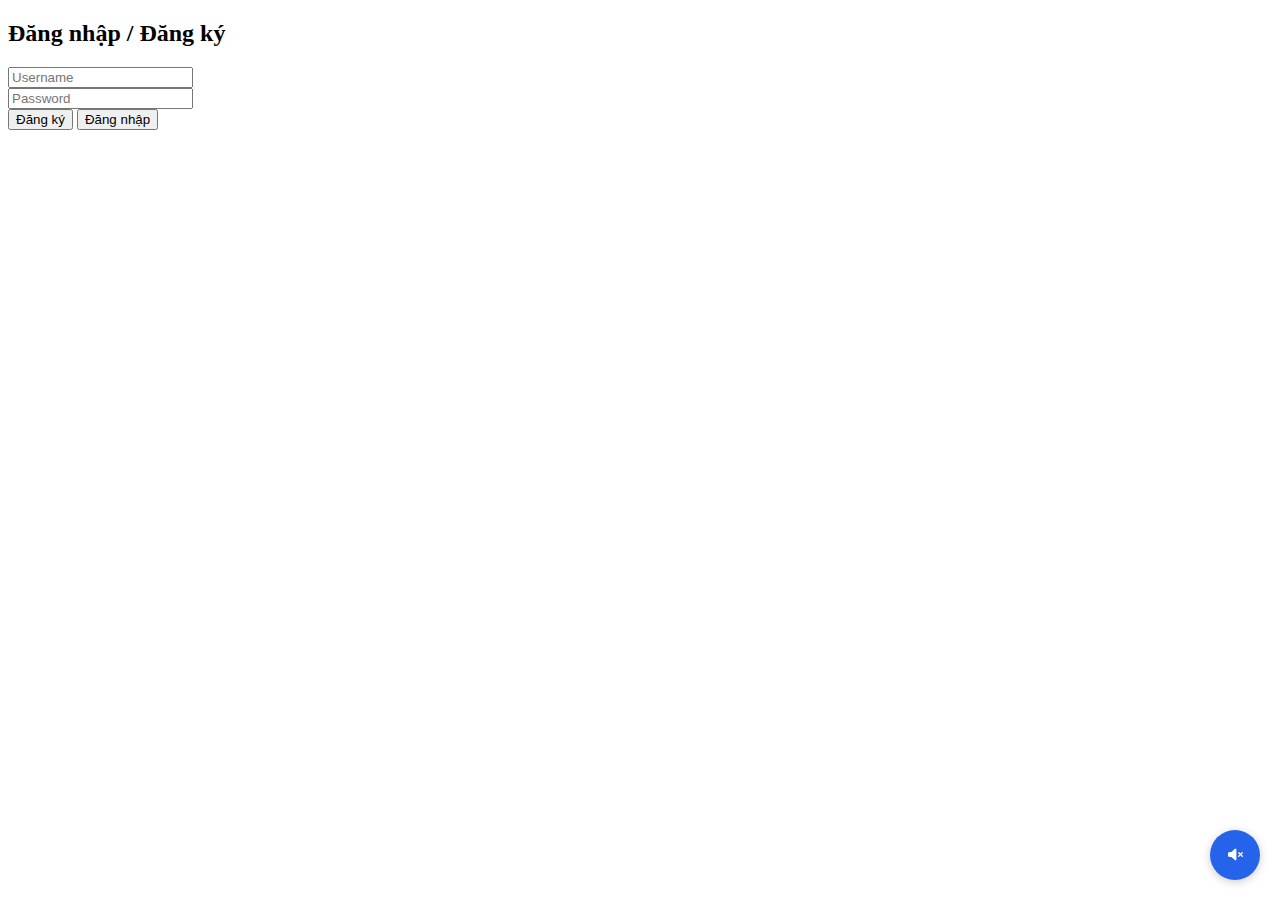
<file: index.html>
<!DOCTYPE html>
<html lang="vi">
<head>
  <meta charset="UTF-8">
  <title>Login/Register with Google Sheet</title>
  <!-- Thêm Font Awesome cho icon âm thanh -->
  <link href="https://cdnjs.cloudflare.com/ajax/libs/font-awesome/6.4.0/css/all.min.css" rel="stylesheet">
  <style>
    /* Thêm style cho nút âm thanh */
    #audioToggle {
      position: fixed;
      bottom: 20px;
      right: 20px;
      z-index: 1000;
      background: #2563eb;
      color: white;
      border: none;
      border-radius: 50%;
      width: 50px;
      height: 50px;
      cursor: pointer;
      display: flex;
      align-items: center;
      justify-content: center;
      box-shadow: 0 2px 10px rgba(0,0,0,0.2);
    }
  </style>
</head>
<body>
  <h2>Đăng nhập / Đăng ký</h2>

  <input type="text" id="username" placeholder="Username"><br>
  <input type="password" id="password" placeholder="Password"><br>

  <button onclick="register()">Đăng ký</button>
  <button onclick="login()">Đăng nhập</button>

  <!-- Thêm audio element -->
  <audio id="bgAudio" loop>
    <source src="1.mp3" type="audio/mpeg">
    Trình duyệt của bạn không hỗ trợ audio element.
  </audio>

  <!-- Nút điều khiển âm thanh -->
  <button id="audioToggle">
    <i class="fas fa-volume-mute"></i>
  </button>

  <script>
    async function callAPI(action) {
      const username = document.getElementById("username").value;
      const password = document.getElementById("password").value;

      const res = await fetch("/api/sheet", {
        method: "POST",
        headers: { "Content-Type": "application/json" },
        body: JSON.stringify({ action, username, password })
      });

      const data = await res.json();
      alert(data.message);
    }

    function register() { callAPI("register"); }
    function login() { callAPI("login"); }

    // Xử lý âm thanh
    document.addEventListener('DOMContentLoaded', function() {
      const audio = document.getElementById('bgAudio');
      const audioToggle = document.getElementById('audioToggle');
      
      // Đặt âm lượng mặc định
      audio.volume = 0.3;
      
      // Thử phát nhạc khi có tương tác người dùng
      function initAudio() {
        // Thêm sự kiện click toàn trang để kích hoạt âm thanh
        document.body.addEventListener('click', function firstInteraction() {
          audio.play().then(() => {
            audioToggle.innerHTML = '<i class="fas fa-volume-up"></i>';
          }).catch(e => {
            console.log("Auto-play prevented:", e);
          });
          // Xóa sự kiện sau khi đã xử lý
          document.body.removeEventListener('click', firstInteraction);
        }, { once: true });
      }
      
      // Khởi tạo âm thanh
      initAudio();
      
      // Xử lý nút bật/tắt âm thanh
      audioToggle.addEventListener('click', function(e) {
        e.stopPropagation(); // Ngăn sự kiện lan ra body
        if (audio.paused) {
          audio.play();
          this.innerHTML = '<i class="fas fa-volume-up"></i>';
        } else {
          audio.pause();
          this.innerHTML = '<i class="fas fa-volume-mute"></i>';
        }
      });
    });
  </script>
</body>
</html>
</file>
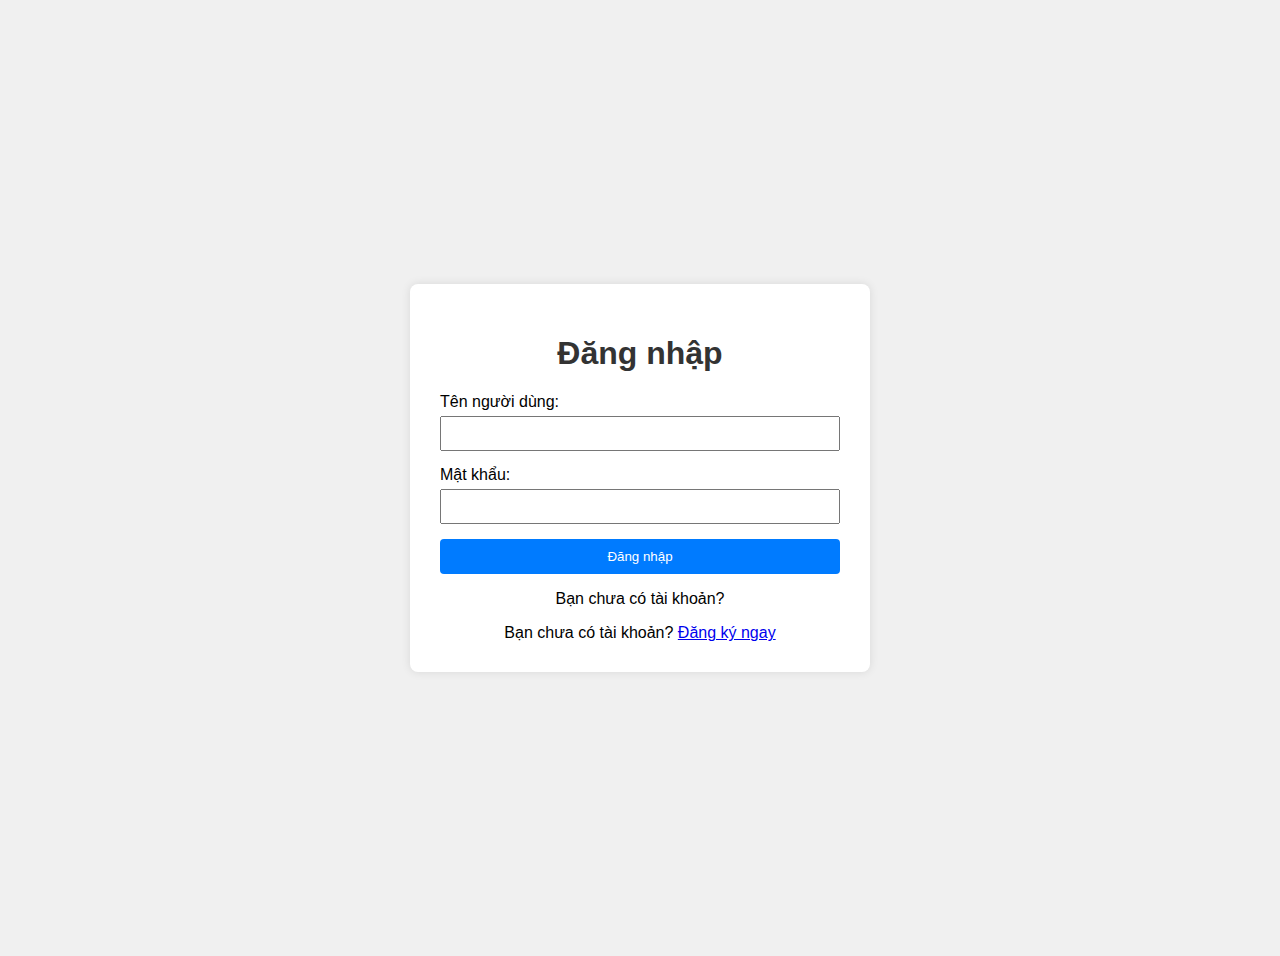
<file: index1.html>
<!DOCTYPE html>
<html lang="vi">
<head>
    <meta charset="UTF-8">
    <meta name="viewport" content="width=device-width, initial-scale=1.0">
    <title>Đăng nhập / Đăng ký</title>
    <style>
        body { font-family: sans-serif; padding: 20px; display: flex; justify-content: center; align-items: center; min-height: 100vh; background-color: #f0f0f0; }
        .container { background: white; padding: 30px; border-radius: 8px; box-shadow: 0 0 10px rgba(0,0,0,0.1); width: 100%; max-width: 400px; }
        h1 { text-align: center; color: #333; }
        .form-group { margin-bottom: 15px; }
        label { display: block; margin-bottom: 5px; }
        input[type="text"], input[type="password"] { width: 100%; padding: 8px; box-sizing: border-box; }
        button { width: 100%; padding: 10px; background-color: #007bff; color: white; border: none; border-radius: 4px; cursor: pointer; }
        button:hover { background-color: #0056b3; }
        .switch-form { text-align: center; margin-top: 15px; }
    </style>
</head>
<body>
    <div class="container">
        <h1 id="form-title">Đăng nhập</h1>
        <form id="auth-form">
            <div class="form-group">
                <label for="username">Tên người dùng:</label>
                <input type="text" id="username" required>
            </div>
            <div class="form-group">
                <label for="password">Mật khẩu:</label>
                <input type="password" id="password" required>
            </div>
            <button type="submit" id="submit-btn">Đăng nhập</button>
        </form>
        <div class="switch-form">
            Bạn chưa có tài khoản? <a href="#" id="switch-link">Đăng ký ngay</a>
        </div>
    </div>

    <script>
        const API_ENDPOINT = 'YOUR_APPS_SCRIPT_URL_HERE'; // Thay thế bằng URL API của bạn

        document.addEventListener('DOMContentLoaded', () => {
            const authForm = document.getElementById('auth-form');
            const formTitle = document.getElementById('form-title');
            const usernameInput = document.getElementById('username');
            const passwordInput = document.getElementById('password');
            const switchLink = document.getElementById('switch-link');
            const submitBtn = document.getElementById('submit-btn');

            let isLogin = true;

            function updateFormState() {
                formTitle.textContent = isLogin ? 'Đăng nhập' : 'Đăng ký';
                submitBtn.textContent = isLogin ? 'Đăng nhập' : 'Đăng ký';
                switchLink.textContent = isLogin ? 'Đăng ký ngay' : 'Đăng nhập ngay';
                document.querySelector('.switch-form p').textContent = isLogin ? 'Bạn chưa có tài khoản?' : 'Bạn đã có tài khoản?';
            }

            switchLink.addEventListener('click', (e) => {
                e.preventDefault();
                isLogin = !isLogin;
                updateFormState();
            });

            authForm.addEventListener('submit', async (e) => {
                e.preventDefault();
                const username = usernameInput.value.trim();
                const password = passwordInput.value.trim();
                const action = isLogin ? 'login' : 'register';

                try {
                    const response = await fetch(API_ENDPOINT, {
                        method: 'POST',
                        headers: { 'Content-Type': 'application/json' },
                        body: JSON.stringify({ action, username, password })
                    });
                    const result = await response.json();

                    if (result.status === 'success') {
                        if (isLogin) {
                            localStorage.setItem('user', JSON.stringify(result.user));
                            window.location.href = 'shop.html'; // Chuyển hướng đến trang shop
                        } else {
                            alert(result.message);
                            isLogin = true;
                            updateFormState();
                        }
                    } else {
                        alert(result.message);
                    }
                } catch (error) {
                    alert('Lỗi kết nối. Vui lòng thử lại.');
                    console.error('Error:', error);
                }
            });

            // Thêm một thẻ <p> vào switch-form để dễ chỉnh sửa nội dung
            const switchFormDiv = document.querySelector('.switch-form');
            const pElement = document.createElement('p');
            switchFormDiv.prepend(pElement);
            updateFormState(); // Cập nhật trạng thái ban đầu
        });
    </script>
</body>
</html>
</file>
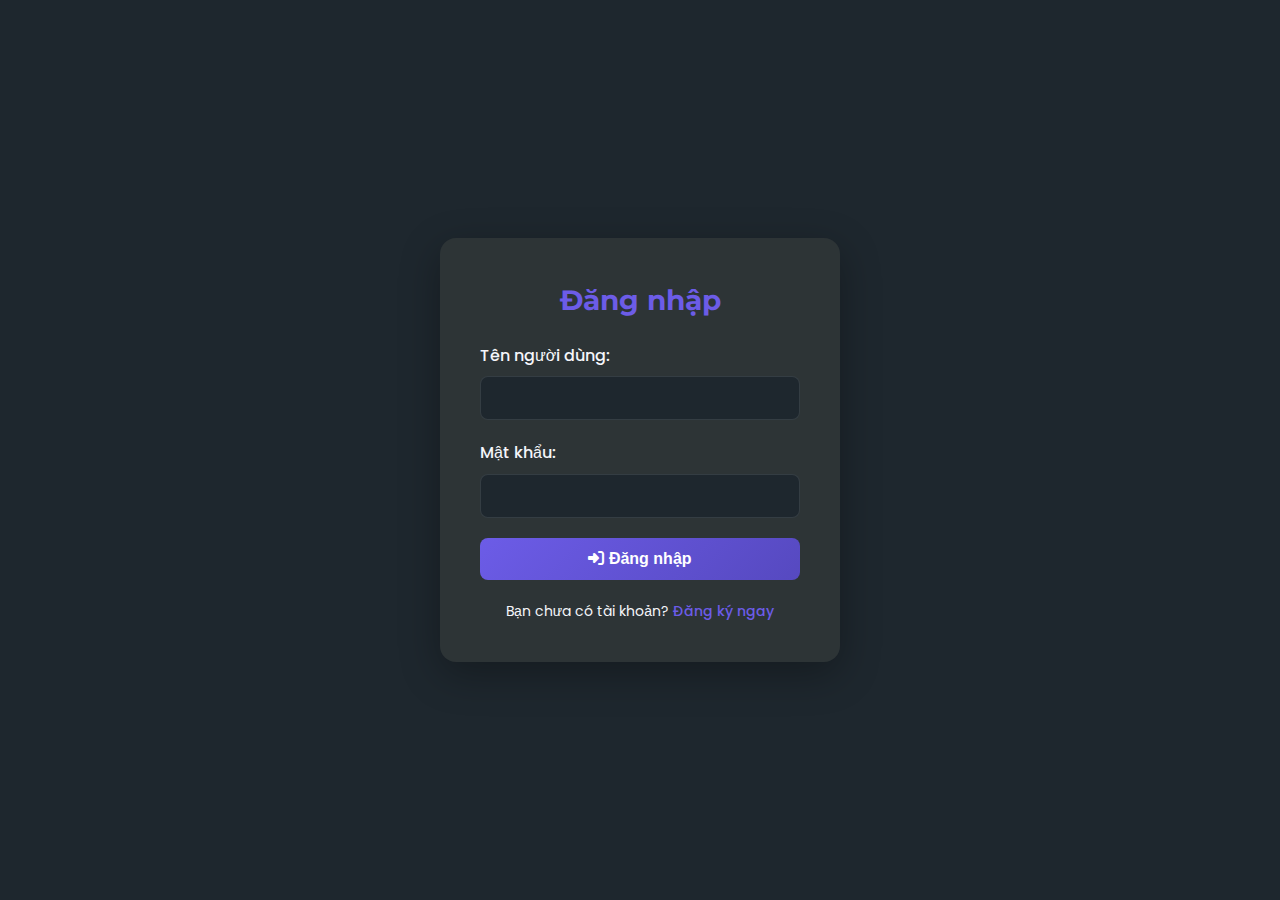
<file: login.html>
<!DOCTYPE html>
<html lang="vi">
<head>
    <meta charset="UTF-8">
    <meta name="viewport" content="width=device-width, initial-scale=1.0">
    <title>Đăng nhập / Đăng ký</title>
    <link href="https://fonts.googleapis.com/css2?family=Montserrat:wght@500;700&family=Poppins:wght@300;400;500;600&display=swap" rel="stylesheet">
    <link rel="stylesheet" href="https://cdnjs.cloudflare.com/ajax/libs/font-awesome/6.4.0/css/all.min.css">
    <style>
        :root {
            --primary: #6c5ce7;
            --primary-dark: #5649c0;
            --bg: #1e272e;
            --card: #2d3436;
            --text: #f5f6fa;
            --muted: #a5b1c2;
            --radius: 16px;
            --shadow: 0 12px 40px rgba(0, 0, 0, 0.3);
        }

        * {
            box-sizing: border-box;
            margin: 0;
            padding: 0;
        }

        body {
            font-family: 'Poppins', sans-serif;
            background: var(--bg);
            color: var(--text);
            line-height: 1.6;
            display: flex;
            justify-content: center;
            align-items: center;
            min-height: 100vh;
            padding: 20px;
        }

        .login-card {
            background: var(--card);
            padding: 40px;
            border-radius: var(--radius);
            box-shadow: var(--shadow);
            width: 100%;
            max-width: 400px;
            text-align: center;
        }

        .login-card h1 {
            font-family: 'Montserrat', sans-serif;
            font-size: 28px;
            margin-bottom: 20px;
            color: var(--primary);
        }

        .form-group {
            margin-bottom: 20px;
            text-align: left;
        }

        .form-group label {
            display: block;
            margin-bottom: 8px;
            font-weight: 500;
        }

        .form-group input {
            width: 100%;
            padding: 12px 15px;
            border: 1px solid rgba(255, 255, 255, 0.1);
            border-radius: 8px;
            background: var(--bg);
            color: var(--text);
            font-size: 16px;
            transition: border-color 0.3s ease;
        }

        .form-group input:focus {
            outline: none;
            border-color: var(--primary);
        }

        .btn-submit {
            width: 100%;
            padding: 12px;
            border: none;
            border-radius: 8px;
            background: linear-gradient(135deg, var(--primary), var(--primary-dark));
            color: white;
            font-weight: 600;
            cursor: pointer;
            font-size: 16px;
            transition: transform 0.3s ease, box-shadow 0.3s ease;
        }

        .btn-submit:hover {
            transform: translateY(-2px);
            box-shadow: 0 5px 15px rgba(108, 92, 231, 0.4);
        }

        .switch-form {
            margin-top: 20px;
            font-size: 14px;
        }

        .switch-form a {
            color: var(--primary);
            text-decoration: none;
            font-weight: 500;
        }

        .switch-form a:hover {
            text-decoration: underline;
        }
    </style>
</head>
<body>
    <div class="login-card">
        <h1 id="form-title">Đăng nhập</h1>
        <form id="auth-form">
            <div class="form-group">
                <label for="username">Tên người dùng:</label>
                <input type="text" id="username" required>
            </div>
            <div class="form-group">
                <label for="password">Mật khẩu:</label>
                <input type="password" id="password" required>
            </div>
            <button type="submit" class="btn-submit">
                <i class="fas fa-sign-in-alt"></i> Đăng nhập
            </button>
        </form>
        <div class="switch-form">
            Bạn chưa có tài khoản? <a href="#" id="switch-link">Đăng ký ngay</a>
        </div>
    </div>

    <script>
        // Thay thế bằng URL Apps Script đã triển khai của bạn
        const API_ENDPOINT = 'https://script.google.com/macros/s/AKfycbwVRY9aMKt6Qrz_viA7kzZ5n9LU-Dp8nMlUzsPnfDglY1h9AhNBp4snVQecj9-C1Cm8uA/exec';
        
        document.addEventListener('DOMContentLoaded', () => {
            const authForm = document.getElementById('auth-form');
            const formTitle = document.getElementById('form-title');
            const switchLink = document.getElementById('switch-link');
            const usernameInput = document.getElementById('username');
            const passwordInput = document.getElementById('password');

            let isLogin = true;

            switchLink.addEventListener('click', (e) => {
                e.preventDefault();
                isLogin = !isLogin;
                formTitle.textContent = isLogin ? "Đăng nhập" : "Đăng ký";
                authForm.querySelector('.btn-submit').innerHTML = isLogin ? '<i class="fas fa-sign-in-alt"></i> Đăng nhập' : '<i class="fas fa-user-plus"></i> Đăng ký';
                const newText = isLogin ? "Bạn chưa có tài khoản? " : "Bạn đã có tài khoản? ";
                authForm.querySelector('.switch-form').innerHTML = newText + `<a href="#" id="switch-link">${isLogin ? 'Đăng ký ngay' : 'Đăng nhập ngay'}</a>`;
                document.getElementById('switch-link').addEventListener('click', arguments.callee);
            });

            authForm.addEventListener('submit', async (e) => {
                e.preventDefault();
                const username = usernameInput.value.trim();
                const password = passwordInput.value.trim();
                const action = isLogin ? 'login' : 'register';

                // Bắt đầu quá trình gỡ lỗi
                console.log('Đang gửi dữ liệu đến Apps Script...');
                console.log('Action:', action);
                console.log('Username:', username);

                try {
                    const response = await fetch(API_ENDPOINT, {
                        method: 'POST',
                        headers: {
                            'Content-Type': 'application/json'
                        },
                        body: JSON.stringify({ action, username, password })
                    });
                    
                    // Kiểm tra trạng thái phản hồi HTTP
                    if (!response.ok) {
                        const errorText = await response.text();
                        throw new Error(`Lỗi HTTP: ${response.status} - ${errorText}`);
                    }

                    const result = await response.json();
                    
                    // Ghi kết quả phản hồi vào console
                    console.log('Phản hồi từ Apps Script:', result);

                    if (result.status === 'success') {
                        if (isLogin) {
                            localStorage.setItem('user', JSON.stringify(result.user));
                            localStorage.setItem('isLoggedIn', 'true');
                            alert(result.message);
                            window.location.href = 'index.html';
                        } else {
                            alert(result.message);
                            isLogin = true;
                            formTitle.textContent = "Đăng nhập";
                            authForm.querySelector('.btn-submit').innerHTML = '<i class="fas fa-sign-in-alt"></i> Đăng nhập';
                            authForm.querySelector('.switch-form').innerHTML = 'Bạn chưa có tài khoản? <a href="#" id="switch-link">Đăng ký ngay</a>';
                            document.getElementById('switch-link').addEventListener('click', arguments.callee);
                        }
                    } else {
                        alert(result.message);
                    }
                } catch (error) {
                    console.error('Lỗi khi kết nối:', error);
                    alert('Đã xảy ra lỗi. Vui lòng kiểm tra console để biết thêm chi tiết.');
                }
            });
        });
    </script>
</body>
</html>
</file>
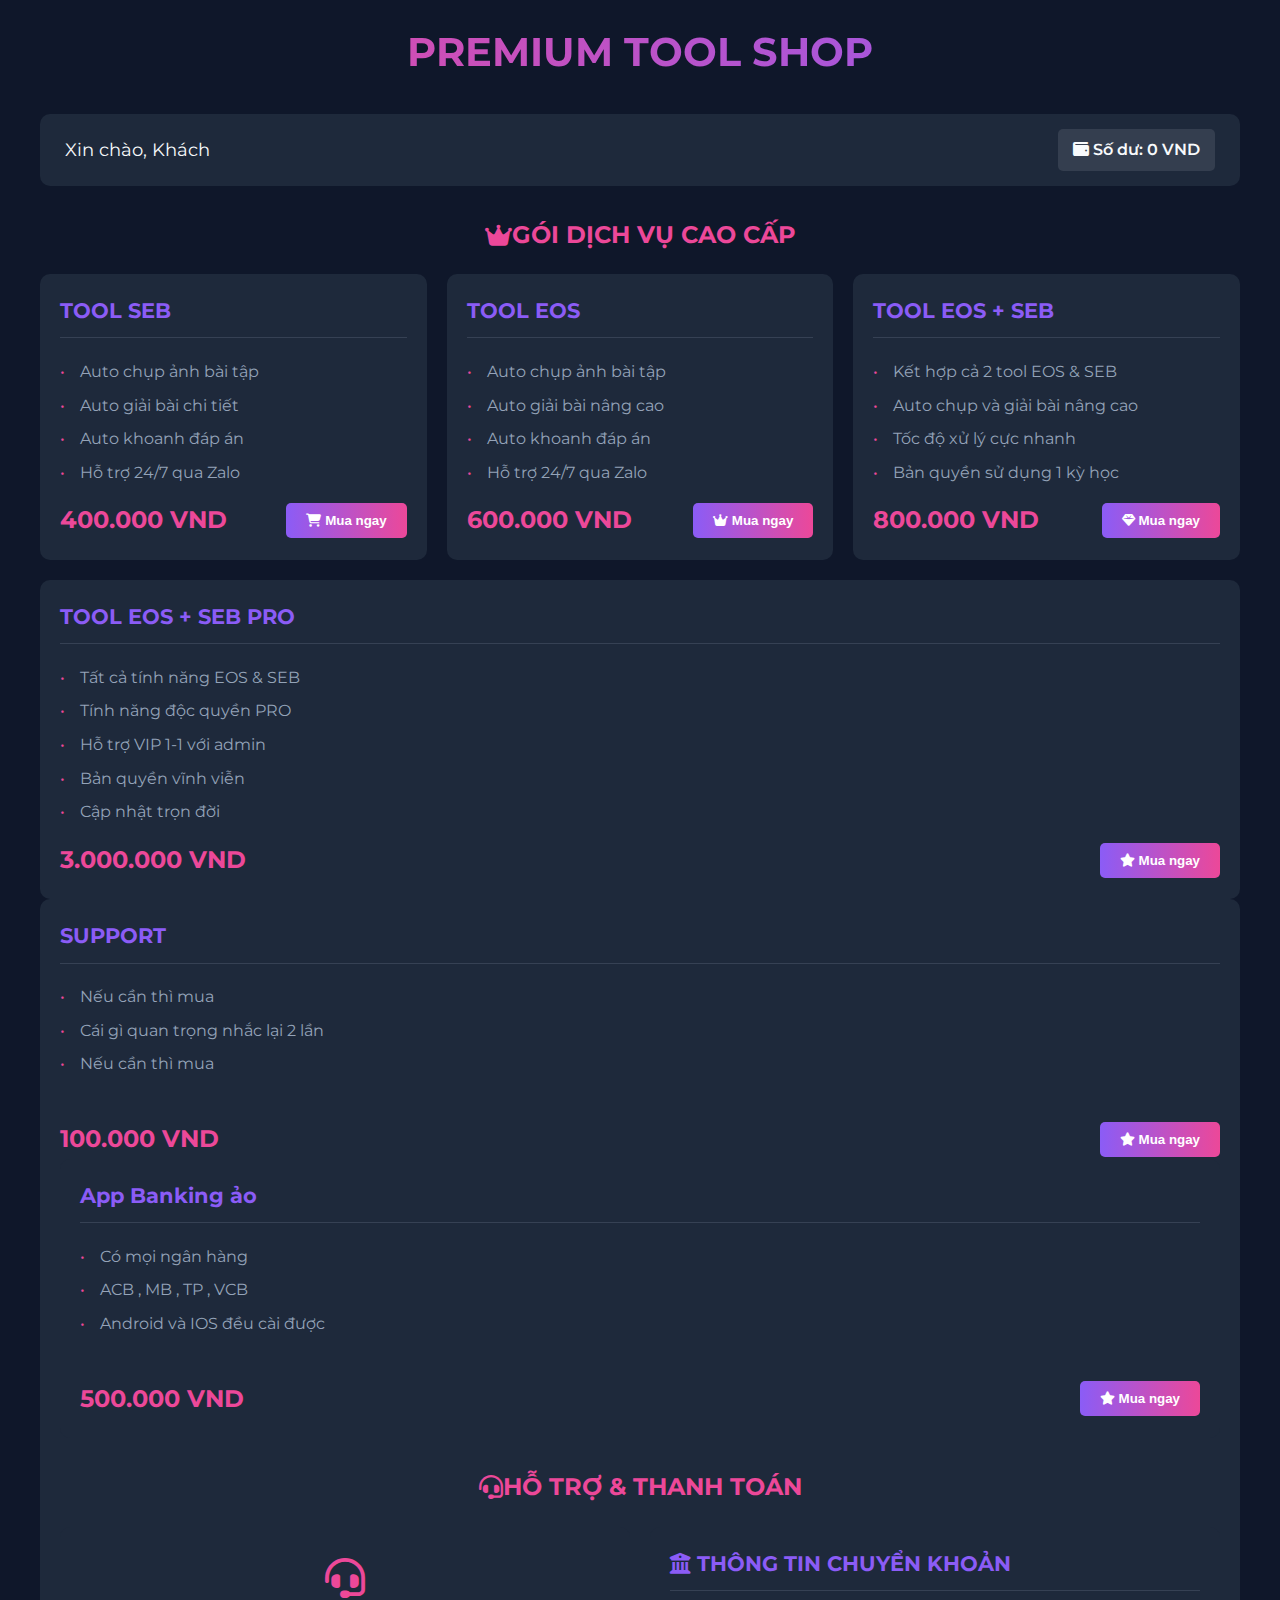
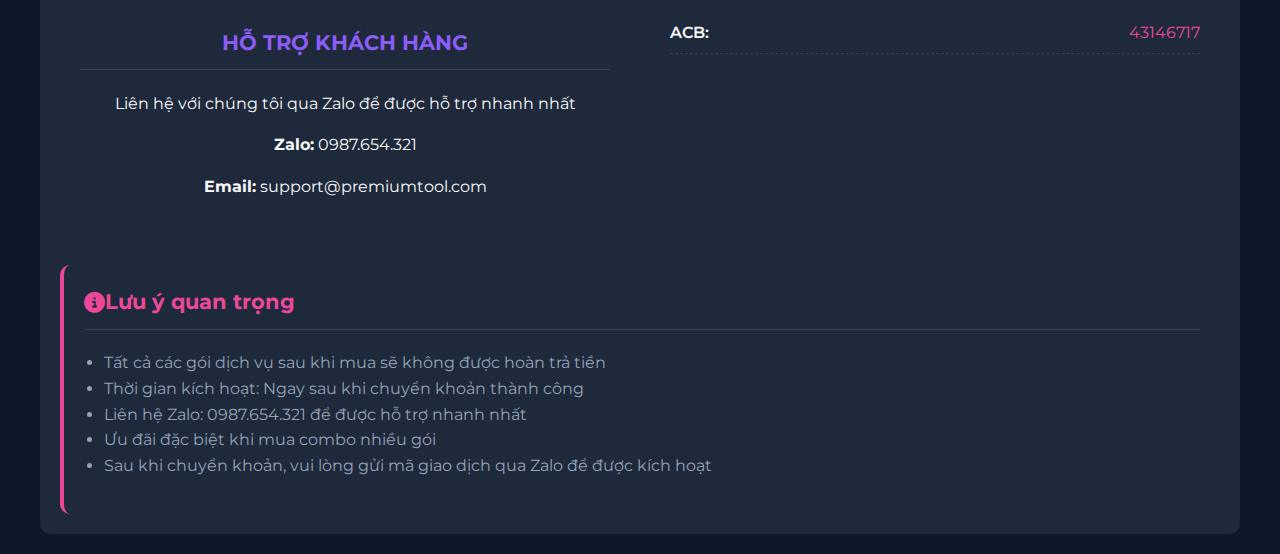
<file: shop.html>
<!DOCTYPE html>
<html lang="vi">
<head>
  <meta charset="UTF-8">
  <meta name="viewport" content="width=device-width, initial-scale=1.0">
  <title>PREMIUM TOOL SHOP</title>
  <link href="https://fonts.googleapis.com/css2?family=Montserrat:wght@400;600;700&display=swap" rel="stylesheet">
  <link rel="stylesheet" href="https://cdnjs.cloudflare.com/ajax/libs/font-awesome/6.4.0/css/all.min.css">
  <style>
    :root {
      --primary: #8b5cf6;
      --secondary: #ec4899;
      --dark: #0f172a;
      --dark-light: #1e293b;
      --text: #f8fafc;
      --text-light: #94a3b8;
    }
    body {
      font-family: 'Montserrat', sans-serif;
      margin: 0;
      background: var(--dark);
      color: var(--text);
      line-height: 1.6;
      user-select: none;
      -webkit-user-select: none;
      -moz-user-select: none;
      -ms-user-select: none;
    }
    .container {
      max-width: 1200px;
      margin: 0 auto;
      padding: 20px;
    }
    .header {
      text-align: center;
      margin-bottom: 30px;
    }
    .header h1 {
      font-size: 2.5rem;
      background: linear-gradient(to right, var(--secondary), var(--primary));
      -webkit-background-clip: text;
      -webkit-text-fill-color: transparent;
      margin: 0;
    }
    .user-info {
      display: flex;
      justify-content: space-between;
      background: var(--dark-light);
      padding: 15px 25px;
      border-radius: 10px;
      margin-bottom: 30px;
      align-items: center;
    }
    .user-greeting {
      font-size: 1.1rem;
    }
    .user-balance {
      background: rgba(255, 255, 255, 0.1);
      padding: 8px 15px;
      border-radius: 5px;
      font-weight: 600;
    }
    .section-title {
      font-size: 1.5rem;
      color: var(--secondary);
      margin: 30px 0 20px;
      display: flex;
      align-items: center;
      justify-content: center;
    }
    .tools-grid {
      display: grid;
      grid-template-columns: repeat(3, 1fr);
      gap: 20px;
      margin-bottom: 20px;
    }
    .support-grid {
      display: grid;
      grid-template-columns: repeat(2, 1fr);
      gap: 20px;
    }
    .tool-card {
      background: var(--dark-light);
      padding: 20px;
      border-radius: 10px;
      transition: transform 0.3s, box-shadow 0.3s;
    }
    .tool-card:hover {
      transform: translateY(-5px);
      box-shadow: 0 10px 20px rgba(0, 0, 0, 0.2);
    }
    .tool-card h3 {
      margin-top: 0;
      color: var(--primary);
      font-size: 1.3rem;
      border-bottom: 1px solid rgba(148, 163, 184, 0.2);
      padding-bottom: 10px;
    }
    .tool-features {
      list-style: none;
      padding: 0;
      color: var(--text-light);
      min-height: 120px;
    }
    .tool-features li {
      margin-bottom: 8px;
      padding-left: 20px;
      position: relative;
    }
    .tool-features li:before {
      content: "•";
      color: var(--secondary);
      position: absolute;
      left: 0;
    }
    .tool-footer {
      display: flex;
      justify-content: space-between;
      align-items: center;
      margin-top: 15px;
    }
    .price-amount {
      font-weight: 700;
      font-size: 1.5rem;
      color: var(--secondary);
    }
    .btn-buy {
      background: linear-gradient(to right, var(--primary), var(--secondary));
      color: white;
      border: none;
      padding: 10px 20px;
      border-radius: 5px;
      cursor: pointer;
      font-weight: 600;
      transition: all 0.3s;
    }
    .btn-buy:hover {
      opacity: 0.9;
      transform: translateY(-2px);
    }
    .note-box {
      background: var(--dark-light);
      padding: 20px;
      border-radius: 10px;
      margin-top: 30px;
      border-left: 4px solid var(--secondary);
    }
    .note-box h3 {
      margin-top: 0;
      color: var(--secondary);
      display: flex;
      align-items: center;
    }
    .note-box ul {
      padding-left: 20px;
      color: var(--text-light);
    }
    .support-card {
      background: var(--dark-light);
      padding: 20px;
      border-radius: 10px;
      text-align: center;
    }
    .support-card h3 {
      color: var(--primary);
      margin-top: 0;
    }
    .support-icon {
      font-size: 2.5rem;
      color: var(--secondary);
      margin-bottom: 15px;
    }
    .banking-card {
      background: var(--dark-light);
      padding: 20px;
      border-radius: 10px;
    }
    .banking-card h3 {
      color: var(--primary);
      margin-top: 0;
    }
    .bank-info {
      display: flex;
      flex-direction: column;
      gap: 10px;
    }
    .bank-item {
      display: flex;
      justify-content: space-between;
      padding: 8px 0;
      border-bottom: 1px dashed rgba(148, 163, 184, 0.2);
    }
    .bank-name {
      font-weight: 600;
    }
    .bank-number {
      color: var(--secondary);
    }
  </style>
</head>
<body>
  <div class="container">
    <div class="header">
      <h1>PREMIUM TOOL SHOP</h1>
    </div>

    <div class="user-info">
      <div class="user-greeting" id="user-greeting">Xin chào, <span id="username">Khách</span></div>
      <div class="user-balance" id="user-balance"><i class="fas fa-wallet"></i> Số dư: <span id="balance">0</span> VND</div>
    </div>

    <h2 class="section-title"><i class="fas fa-crown"></i> GÓI DỊCH VỤ CAO CẤP</h2>

    <div class="tools-grid">
      <div class="tool-card">
        <h3>TOOL SEB</h3>
        <ul class="tool-features">
          <li>Auto chụp ảnh bài tập</li>
          <li>Auto giải bài chi tiết</li>
          <li>Auto khoanh đáp án</li>
          <li>Hỗ trợ 24/7 qua Zalo</li>
        </ul>
        <div class="tool-footer">
          <div class="price-amount">400.000 VND</div>
          <button class="btn-buy" data-price="400000" data-package="basic"><i class="fas fa-shopping-cart"></i> Mua ngay</button>
        </div>
      </div>

      <div class="tool-card">
        <h3>TOOL EOS</h3>
        <ul class="tool-features">
          <li>Auto chụp ảnh bài tập</li>
          <li>Auto giải bài nâng cao</li>
          <li>Auto khoanh đáp án</li>
          <li>Hỗ trợ 24/7 qua Zalo</li>
        </ul>
        <div class="tool-footer">
          <div class="price-amount">600.000 VND</div>
          <button class="btn-buy" data-price="600000" data-package="vip1"><i class="fas fa-crown"></i> Mua ngay</button>
        </div>
      </div>

      <div class="tool-card">
        <h3>TOOL EOS + SEB</h3>
        <ul class="tool-features">
          <li>Kết hợp cả 2 tool EOS & SEB</li>
          <li>Auto chụp và giải bài nâng cao</li>
          <li>Tốc độ xử lý cực nhanh</li>
          <li>Bản quyền sử dụng 1 kỳ học</li>
        </ul>
        <div class="tool-footer">
          <div class="price-amount">800.000 VND</div>
          <button class="btn-buy" data-price="800000" data-package="vip2"><i class="fas fa-gem"></i> Mua ngay</button>
        </div>
      </div>
    </div>

    <div class="tool-card">
      <h3>TOOL EOS + SEB PRO</h3>
      <ul class="tool-features">
        <li>Tất cả tính năng EOS & SEB</li>
        <li>Tính năng độc quyền PRO</li>
        <li>Hỗ trợ VIP 1-1 với admin</li>
        <li>Bản quyền vĩnh viễn</li>
        <li>Cập nhật trọn đời</li>
      </ul>
      <div class="tool-footer">
        <div class="price-amount">3.000.000 VND</div>
        <button class="btn-buy" data-price="3000000" data-package="vip3"><i class="fas fa-star"></i> Mua ngay</button>
      </div>
    </div>
    <div class="tool-card">
      <h3>SUPPORT</h3>
      <ul class="tool-features">
        <li>Nếu cần thì mua</li>
        <li>Cái gì quan trọng nhắc lại 2 lần</li>
        <li>Nếu cần thì mua</li>
      
      </ul>
      <div class="tool-footer">
        <div class="price-amount">100.000 VND</div>
        <button class="btn-buy" data-price="100000" data-package="Support"><i class="fas fa-star"></i> Mua ngay</button>
      </div>
<div class="tool-card">
      <h3>App Banking ảo</h3>
      <ul class="tool-features">
        <li>Có mọi ngân hàng</li>
        <li>ACB , MB , TP , VCB </li>
        <li>Android và IOS đều cài được</li>
      </ul>
      <div class="tool-footer">
        <div class="price-amount">500.000 VND</div>
        <button class="btn-buy" data-price="500000" data-package="Fake Bill"><i class="fas fa-star"></i> Mua ngay</button>
      </div>
    </div>
    <h2 class="section-title"><i class="fas fa-headset"></i> HỖ TRỢ & THANH TOÁN</h2>

    <div class="support-grid">
      <div class="support-card">
        <div class="support-icon">
          <i class="fas fa-headset"></i>
        </div>
        <h3>HỖ TRỢ KHÁCH HÀNG</h3>
        <p>Liên hệ với chúng tôi qua Zalo để được hỗ trợ nhanh nhất</p>
        <p><strong>Zalo:</strong> 0987.654.321</p>
        <p><strong>Email:</strong> support@premiumtool.com</p>
      </div>

      <div class="banking-card">
        <h3><i class="fas fa-university"></i> THÔNG TIN CHUYỂN KHOẢN</h3>
        <div class="bank-info">
          <div class="bank-item">
            <span class="bank-name">ACB:</span>
            <span class="bank-number">43146717</span>
          </div>
          
        </div>
      </div>
    </div>

    <div class="note-box">
      <h3><i class="fas fa-info-circle"></i> Lưu ý quan trọng</h3>
      <ul>
        <li>Tất cả các gói dịch vụ sau khi mua sẽ không được hoàn trả tiền</li>
        <li>Thời gian kích hoạt: Ngay sau khi chuyển khoản thành công</li>
        <li>Liên hệ Zalo: 0987.654.321 để được hỗ trợ nhanh nhất</li>
        <li>Ưu đãi đặc biệt khi mua combo nhiều gói</li>
        <li>Sau khi chuyển khoản, vui lòng gửi mã giao dịch qua Zalo để được kích hoạt</li>
      </ul>
    </div>
  </div>

  <script>
    // Prevent text selection and copying
    document.addEventListener('contextmenu', function(e) {
      e.preventDefault();
    });
    
    document.addEventListener('selectstart', function(e) {
      e.preventDefault();
    });

    // Google Apps Script URL - Replace with your actual API URL
    const API_URL = "https://script.google.com/macros/s/AKfycby-wQER7OQWR2WYTRqwjhHXa7IrrW8V8IqhPBe3eJMpguEor1myIwoXs0HSIeDFt1elEg/exec";
    
    // User data
    let userData = {
      name: "Khách",
      balance: 0
    };

    // Fetch user data from Google Sheet
    async function fetchUserData() {
      try {
        const response = await fetch(API_URL);
        if (!response.ok) throw new Error('Network error');
        
        const data = await response.json();
        if (data && data.name && data.balance) {
          userData = {
            name: data.name,
            balance: parseInt(data.balance)
          };
          updateUserDisplay();
        } else {
          throw new Error('Invalid data format');
        }
      } catch (error) {
        console.error('Error fetching user data:', error);
        document.getElementById('user-greeting').textContent = "Xin chào, Khách";
        document.getElementById('user-balance').innerHTML = '<i class="fas fa-wallet"></i> Số dư: 0 VND';
      }
    }

    // Update user info display
    function updateUserDisplay() {
      document.getElementById('username').textContent = userData.name;
      document.getElementById('balance').textContent = userData.balance.toLocaleString();
    }

    // Handle buy button clicks
    function handleBuyClick() {
      const price = parseInt(this.getAttribute('data-price'));
      const packageName = this.getAttribute('data-package');
      const packageDisplayNames = {
        'basic': 'Gói Basic (TOOL SEB)',
        'vip1': 'Gói VIP1 (TOOL EOS)',
        'vip2': 'Gói VIP2 (TOOL EOS + SEB)',
        'vip3': 'Gói VIP3 (TOOL EOS + SEB PRO)'
      };
      
      if (userData.balance >= price) {
        alert(`Bạn đã mua thành công ${packageDisplayNames[packageName]} với giá ${price.toLocaleString()} VND`);
        window.location.href = `thankyou.html?package=${packageName}`;
      } else {
        const needed = price - userData.balance;
        alert(`Bạn cần nạp thêm ${needed.toLocaleString()} VND để mua gói này`);
        window.location.href = `banking.html?package=${packageName}&amount=${needed}`;
      }
    }

    // Initialize
    document.addEventListener('DOMContentLoaded', () => {
      fetchUserData();
      
      // Set up buy buttons
      document.querySelectorAll('.btn-buy').forEach(btn => {
        btn.addEventListener('click', handleBuyClick);
      });
    });
  </script>
</body>
</html>
</file>
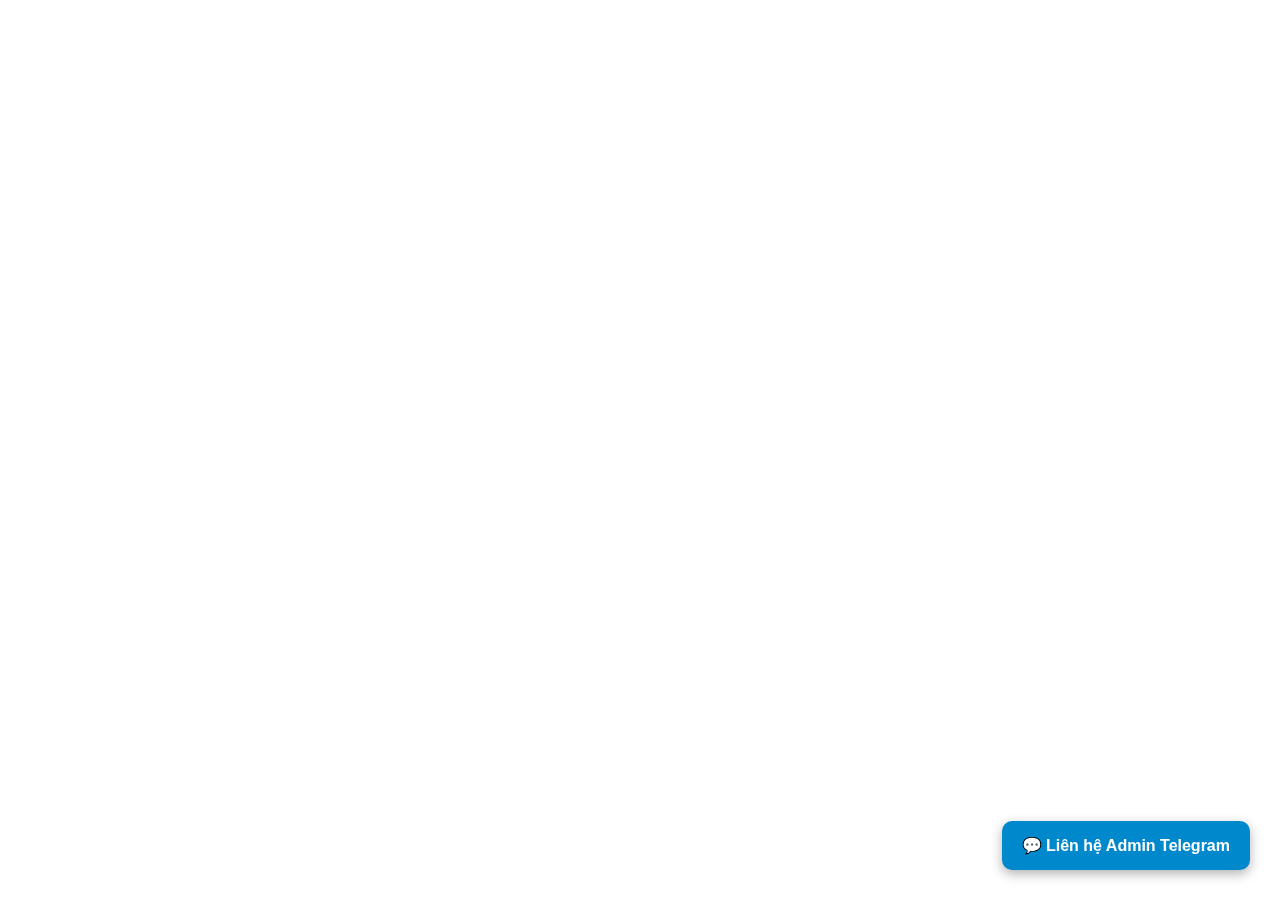
<file: tele.html>
<!DOCTYPE html>
<html lang="vi">
<head>
<meta charset="UTF-8">
<meta name="viewport" content="width=device-width, initial-scale=1.0">
<title>Telegram Admin</title>
<style>
    body {
        margin: 0;
        font-family: Arial, sans-serif;
        background: transparent;
    }

    .tele-popup {
        position: fixed;
        bottom: 30px;
        right: 30px;
        background-color: #0088cc;
        color: white;
        padding: 15px 20px;
        border-radius: 10px;
        box-shadow: 0 4px 12px rgba(0,0,0,0.3);
        z-index: 9999;
        text-align: center;
        animation: slideUp 0.4s ease-out;
    }

    .tele-popup a {
        color: white;
        text-decoration: none;
        font-weight: bold;
    }

    .tele-popup a:hover {
        text-decoration: underline;
    }

    @keyframes slideUp {
        from { transform: translateY(50px); opacity: 0; }
        to { transform: translateY(0); opacity: 1; }
    }
</style>
</head>
<body>
    <div class="tele-popup">
        <a href="https://t.me/hup3m2" target="_blank">💬 Liên hệ Admin Telegram</a>
    </div>
</body>
</html>
</file>
